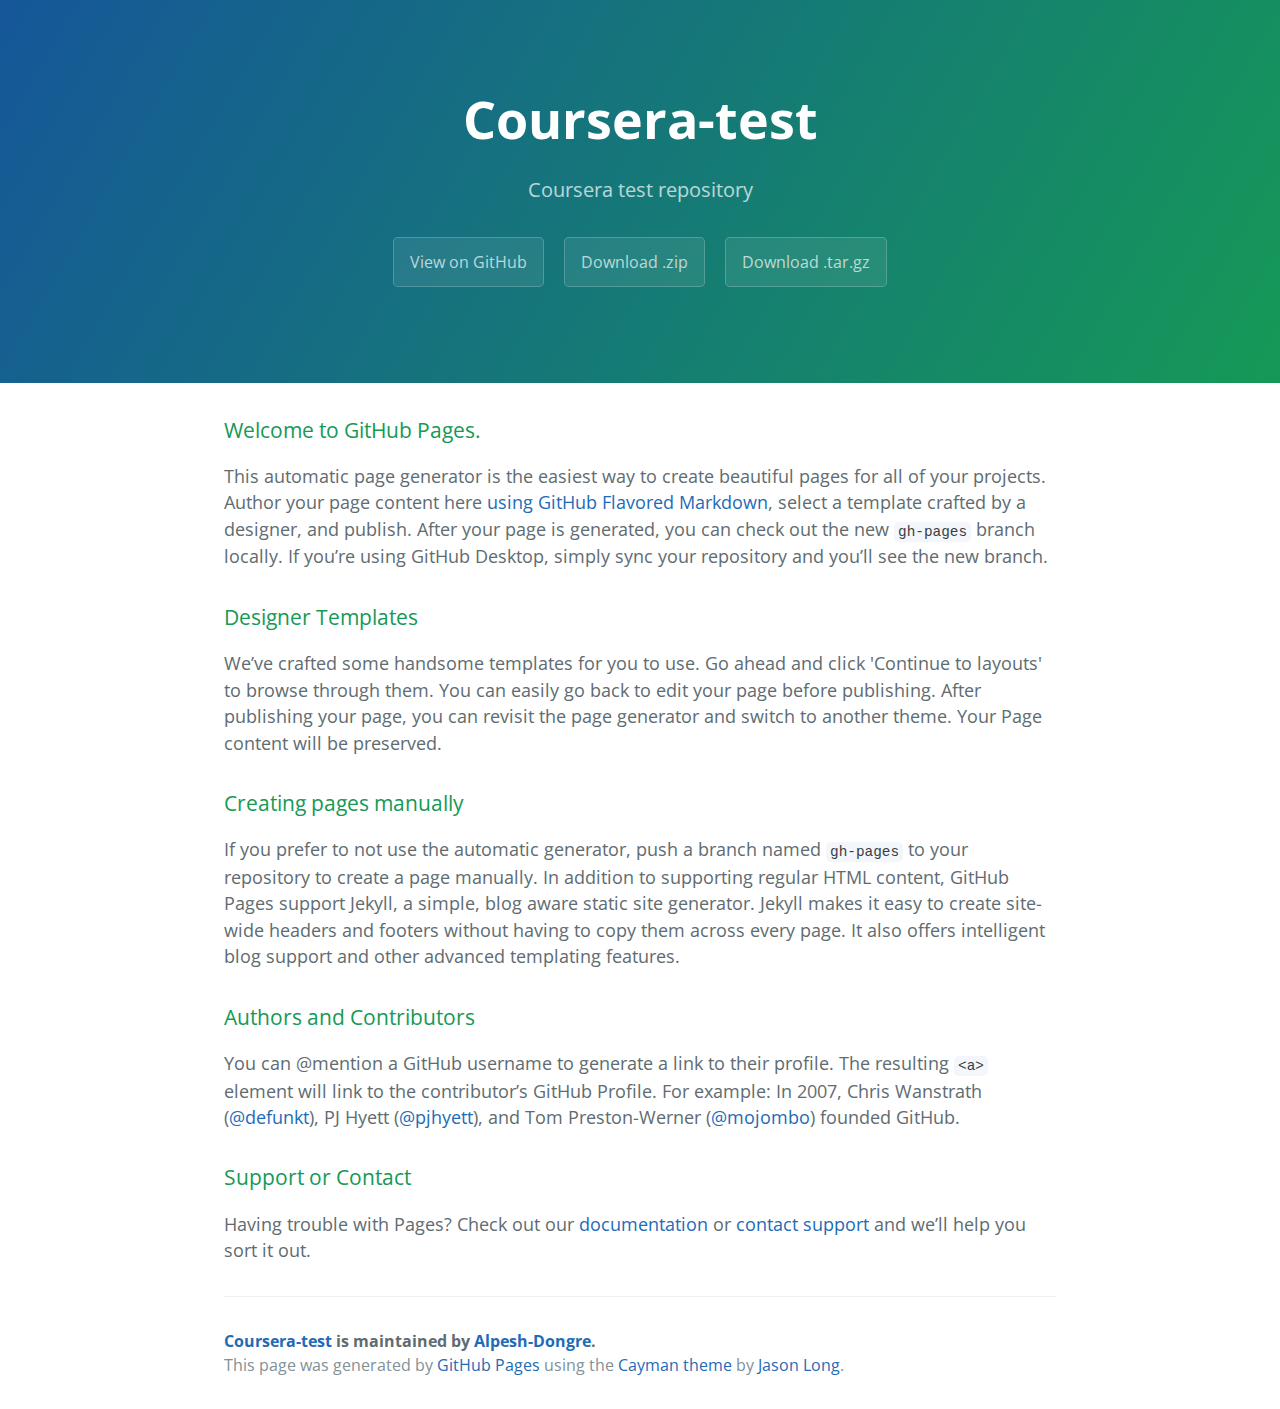
<file: index.html>
<!DOCTYPE html>
<html lang="en-us">
  <head>
    <meta charset="UTF-8">
    <title>Coursera-test by Alpesh-Dongre</title>
    <meta name="viewport" content="width=device-width, initial-scale=1">
    <link rel="stylesheet" type="text/css" href="stylesheets/normalize.css" media="screen">
    <link href='https://fonts.googleapis.com/css?family=Open+Sans:400,700' rel='stylesheet' type='text/css'>
    <link rel="stylesheet" type="text/css" href="stylesheets/stylesheet.css" media="screen">
    <link rel="stylesheet" type="text/css" href="stylesheets/github-light.css" media="screen">
  </head>
  <body>
    <section class="page-header">
      <h1 class="project-name">Coursera-test</h1>
      <h2 class="project-tagline">Coursera test repository</h2>
      <a href="https://github.com/Alpesh-Dongre/coursera-test" class="btn">View on GitHub</a>
      <a href="https://github.com/Alpesh-Dongre/coursera-test/zipball/master" class="btn">Download .zip</a>
      <a href="https://github.com/Alpesh-Dongre/coursera-test/tarball/master" class="btn">Download .tar.gz</a>
    </section>

    <section class="main-content">
      <h3>
<a id="welcome-to-github-pages" class="anchor" href="#welcome-to-github-pages" aria-hidden="true"><span aria-hidden="true" class="octicon octicon-link"></span></a>Welcome to GitHub Pages.</h3>
<p>This automatic page generator is the easiest way to create beautiful pages for all of your projects. Author your page content here <a href="https://guides.github.com/features/mastering-markdown/">using GitHub Flavored Markdown</a>, select a template crafted by a designer, and publish. After your page is generated, you can check out the new <code>gh-pages</code> branch locally. If you’re using GitHub Desktop, simply sync your repository and you’ll see the new branch.</p>
<h3>
<a id="designer-templates" class="anchor" href="#designer-templates" aria-hidden="true"><span aria-hidden="true" class="octicon octicon-link"></span></a>Designer Templates</h3>
<p>We’ve crafted some handsome templates for you to use. Go ahead and click 'Continue to layouts' to browse through them. You can easily go back to edit your page before publishing. After publishing your page, you can revisit the page generator and switch to another theme. Your Page content will be preserved.</p>
<h3>
<a id="creating-pages-manually" class="anchor" href="#creating-pages-manually" aria-hidden="true"><span aria-hidden="true" class="octicon octicon-link"></span></a>Creating pages manually</h3>
<p>If you prefer to not use the automatic generator, push a branch named <code>gh-pages</code> to your repository to create a page manually. In addition to supporting regular HTML content, GitHub Pages support Jekyll, a simple, blog aware static site generator. Jekyll makes it easy to create site-wide headers and footers without having to copy them across every page. It also offers intelligent blog support and other advanced templating features.</p>
<h3>
<a id="authors-and-contributors" class="anchor" href="#authors-and-contributors" aria-hidden="true"><span aria-hidden="true" class="octicon octicon-link"></span></a>Authors and Contributors</h3>
<p>You can @mention a GitHub username to generate a link to their profile. The resulting <code>&lt;a&gt;</code> element will link to the contributor’s GitHub Profile. For example: In 2007, Chris Wanstrath (<a class="user-mention" data-hovercard-type="user" data-hovercard-url="/users/defunkt/hovercard" data-octo-click="hovercard-link-click" data-octo-dimensions="link_type:self" href="https://github.com/defunkt">@defunkt</a>), PJ Hyett (<a class="user-mention" data-hovercard-type="user" data-hovercard-url="/users/pjhyett/hovercard" data-octo-click="hovercard-link-click" data-octo-dimensions="link_type:self" href="https://github.com/pjhyett">@pjhyett</a>), and Tom Preston-Werner (<a class="user-mention" data-hovercard-type="user" data-hovercard-url="/users/mojombo/hovercard" data-octo-click="hovercard-link-click" data-octo-dimensions="link_type:self" href="https://github.com/mojombo">@mojombo</a>) founded GitHub.</p>
<h3>
<a id="support-or-contact" class="anchor" href="#support-or-contact" aria-hidden="true"><span aria-hidden="true" class="octicon octicon-link"></span></a>Support or Contact</h3>
<p>Having trouble with Pages? Check out our <a href="https://help.github.com/pages">documentation</a> or <a href="https://support.github.com/contact">contact support</a> and we’ll help you sort it out.</p>

      <footer class="site-footer">
        <span class="site-footer-owner"><a href="https://github.com/Alpesh-Dongre/coursera-test">Coursera-test</a> is maintained by <a href="https://github.com/Alpesh-Dongre">Alpesh-Dongre</a>.</span>

        <span class="site-footer-credits">This page was generated by <a href="https://pages.github.com">GitHub Pages</a> using the <a href="https://github.com/jasonlong/cayman-theme">Cayman theme</a> by <a href="https://twitter.com/jasonlong">Jason Long</a>.</span>
      </footer>

    </section>

  
  </body>
</html>
</file>
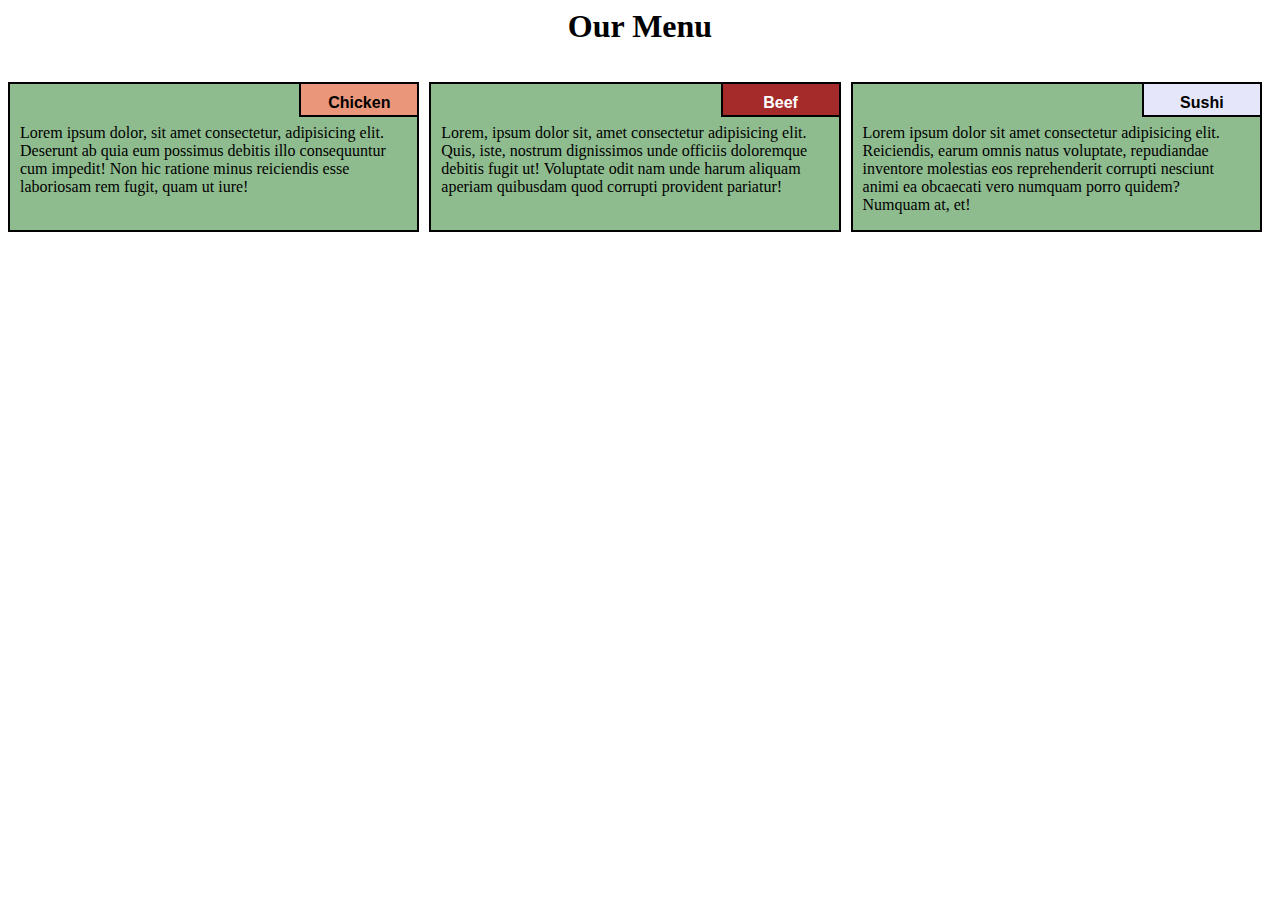
<file: Module2-solution/index.html>
<html lang="en">
<head>
	<meta charset="UTF-8">
	<meta name="viewport" content="width=device-width, initial-scale=1.0">
	 <link rel="stylesheet" href="css/style.css">
	<title>Responsive Layout</title>



</head>
<body>
	<div class="row">
	<h1>Our Menu</h1>
  <div class="col-lg-4 col-md-6 col-sm-12" id="container">
    <p>Lorem ipsum dolor, sit amet consectetur, adipisicing elit. Deserunt ab quia eum possimus debitis illo consequuntur cum impedit! Non hic ratione minus reiciendis esse laboriosam rem fugit, quam ut iure!</p>
  	<p id="p1">Chicken</p>

  	</div>

  

  <div class="col-lg-4 col-md-6 col-sm-12" id="container"><p>Lorem, ipsum dolor sit, amet consectetur adipisicing elit. Quis, iste, nostrum dignissimos unde officiis doloremque debitis fugit ut! Voluptate odit nam unde harum aliquam aperiam quibusdam quod corrupti provident pariatur!</p>

  	<p id="p2">Beef</p>

  </div>

  <div class="col-lg-4 col-md-12 col-sm-12" id="container"><p>Lorem ipsum dolor sit amet consectetur adipisicing elit. Reiciendis, earum omnis natus voluptate, repudiandae inventore molestias eos reprehenderit corrupti nesciunt animi ea obcaecati vero numquam porro quidem? Numquam at, et!</p>

  	<p  id="p3">Sushi</p>

  </div>

	</div>	

</body>
</html>
</file>
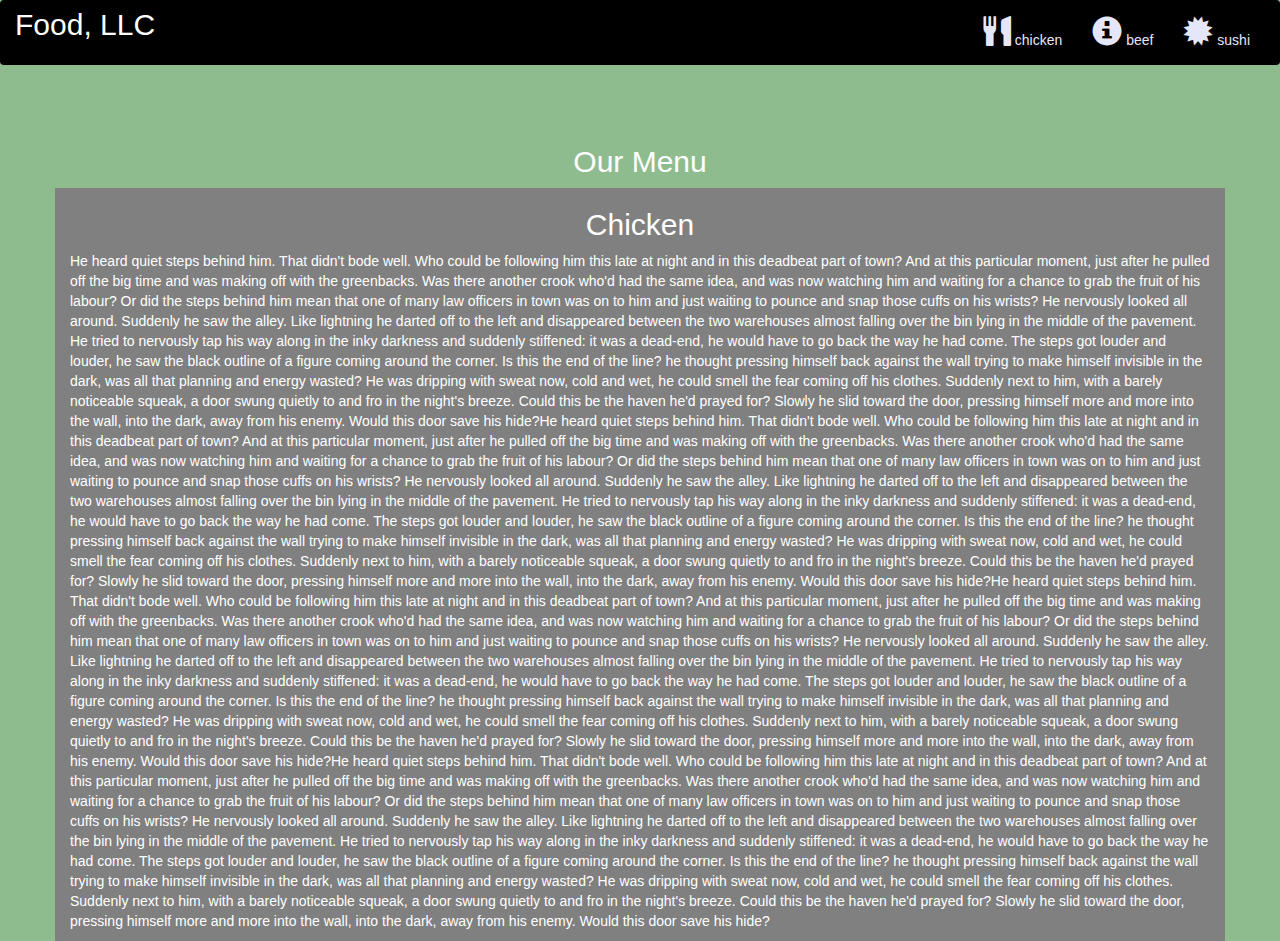
<file: module3-sol/index.html>
<!DOCTYPE html>
<html lang="en">
<head>
  <title>Bootstrap Example</title>
  <meta charset="utf-8">
  <meta name="viewport" content="width=device-width, initial-scale=1">
  <link rel="stylesheet" href="https://maxcdn.bootstrapcdn.com/bootstrap/3.4.1/css/bootstrap.min.css">
  <link rel="stylesheet" type="text/css" href="style.css">
  <script src="https://ajax.googleapis.com/ajax/libs/jquery/3.5.1/jquery.min.js"></script>
  <script src="https://maxcdn.bootstrapcdn.com/bootstrap/3.4.1/js/bootstrap.min.js"></script>
</head>
<body>

<nav class="navbar navbar-inverse">
  <div class="container-fluid">
    <div class="navbar-header">
      <button type="button" class="navbar-toggle" data-toggle="collapse" data-target="#myNavbar">
        <span class="icon-bar"></span>
        <span class="icon-bar"></span>
        <span class="icon-bar"></span>                        
      </button>
      <a class="navbar-brand" href="#" >Food, LLC</a>
    </div>
    <div class="collapse navbar-collapse" id="myNavbar">
    
      <ul class="nav navbar-nav navbar-right" >
        <li style>
        <a href="#" > 
        <span class="glyphicon glyphicon-cutlery"></span> chicken</a>
        </li>
        <li>
        <a href="#" >
        <span class="glyphicon glyphicon-info-sign"></span> beef</a>
        </li>
        <li>
        <a href="#">
        <span class="glyphicon glyphicon-certificate"></span> sushi</a>
        </li>
      </ul>
    </div>
  </div>
</nav>
<br>
<br>  
<h1><p class="text-center">Our Menu</p></h1>


<div id="main-content" class="container">
  <div id="home-tiles" class="row">
      <div class="col-md-12 col-sm-12 col-xs-12">
            
            <p id="chickstory">
          <h2>Chicken</h2>
              He heard quiet steps behind him. That didn't bode well. Who could be following him this late at night and in this deadbeat part of town? And at this particular moment, just after he pulled off the big time and was making off with the greenbacks. Was there another crook who'd had the same idea, and was now watching him and waiting for a chance to grab the fruit of his labour? Or did the steps behind him mean that one of many law officers in town was on to him and just waiting to pounce and snap those cuffs on his wrists? He nervously looked all around. Suddenly he saw the alley. Like lightning he darted off to the left and disappeared between the two warehouses almost falling over the bin lying in the middle of the pavement. He tried to nervously tap his way along in the inky darkness and suddenly stiffened: it was a dead-end, he would have to go back the way he had come. The steps got louder and louder, he saw the black outline of a figure coming around the corner. Is this the end of the line? he thought pressing himself back against the wall trying to make himself invisible in the dark, was all that planning and energy wasted? He was dripping with sweat now, cold and wet, he could smell the fear coming off his clothes. Suddenly next to him, with a barely noticeable squeak, a door swung quietly to and fro in the night's breeze. Could this be the haven he'd prayed for? Slowly he slid toward the door, pressing himself more and more into the wall, into the dark, away from his enemy. Would this door save his hide?He heard quiet steps behind him. That didn't bode well. Who could be following him this late at night and in this deadbeat part of town? And at this particular moment, just after he pulled off the big time and was making off with the greenbacks. Was there another crook who'd had the same idea, and was now watching him and waiting for a chance to grab the fruit of his labour? Or did the steps behind him mean that one of many law officers in town was on to him and just waiting to pounce and snap those cuffs on his wrists? He nervously looked all around. Suddenly he saw the alley. Like lightning he darted off to the left and disappeared between the two warehouses almost falling over the bin lying in the middle of the pavement. He tried to nervously tap his way along in the inky darkness and suddenly stiffened: it was a dead-end, he would have to go back the way he had come. The steps got louder and louder, he saw the black outline of a figure coming around the corner. Is this the end of the line? he thought pressing himself back against the wall trying to make himself invisible in the dark, was all that planning and energy wasted? He was dripping with sweat now, cold and wet, he could smell the fear coming off his clothes. Suddenly next to him, with a barely noticeable squeak, a door swung quietly to and fro in the night's breeze. Could this be the haven he'd prayed for? Slowly he slid toward the door, pressing himself more and more into the wall, into the dark, away from his enemy. Would this door save his hide?He heard quiet steps behind him. That didn't bode well. Who could be following him this late at night and in this deadbeat part of town? And at this particular moment, just after he pulled off the big time and was making off with the greenbacks. Was there another crook who'd had the same idea, and was now watching him and waiting for a chance to grab the fruit of his labour? Or did the steps behind him mean that one of many law officers in town was on to him and just waiting to pounce and snap those cuffs on his wrists? He nervously looked all around. Suddenly he saw the alley. Like lightning he darted off to the left and disappeared between the two warehouses almost falling over the bin lying in the middle of the pavement. He tried to nervously tap his way along in the inky darkness and suddenly stiffened: it was a dead-end, he would have to go back the way he had come. The steps got louder and louder, he saw the black outline of a figure coming around the corner. Is this the end of the line? he thought pressing himself back against the wall trying to make himself invisible in the dark, was all that planning and energy wasted? He was dripping with sweat now, cold and wet, he could smell the fear coming off his clothes. Suddenly next to him, with a barely noticeable squeak, a door swung quietly to and fro in the night's breeze. Could this be the haven he'd prayed for? Slowly he slid toward the door, pressing himself more and more into the wall, into the dark, away from his enemy. Would this door save his hide?He heard quiet steps behind him. That didn't bode well. Who could be following him this late at night and in this deadbeat part of town? And at this particular moment, just after he pulled off the big time and was making off with the greenbacks. Was there another crook who'd had the same idea, and was now watching him and waiting for a chance to grab the fruit of his labour? Or did the steps behind him mean that one of many law officers in town was on to him and just waiting to pounce and snap those cuffs on his wrists? He nervously looked all around. Suddenly he saw the alley. Like lightning he darted off to the left and disappeared between the two warehouses almost falling over the bin lying in the middle of the pavement. He tried to nervously tap his way along in the inky darkness and suddenly stiffened: it was a dead-end, he would have to go back the way he had come. The steps got louder and louder, he saw the black outline of a figure coming around the corner. Is this the end of the line? he thought pressing himself back against the wall trying to make himself invisible in the dark, was all that planning and energy wasted? He was dripping with sweat now, cold and wet, he could smell the fear coming off his clothes. Suddenly next to him, with a barely noticeable squeak, a door swung quietly to and fro in the night's breeze. Could this be the haven he'd prayed for? Slowly he slid toward the door, pressing himself more and more into the wall, into the dark, away from his enemy. Would this door save his hide?
            </p>
      </div>
    </div>
</div>

</body>
</html>
</file>
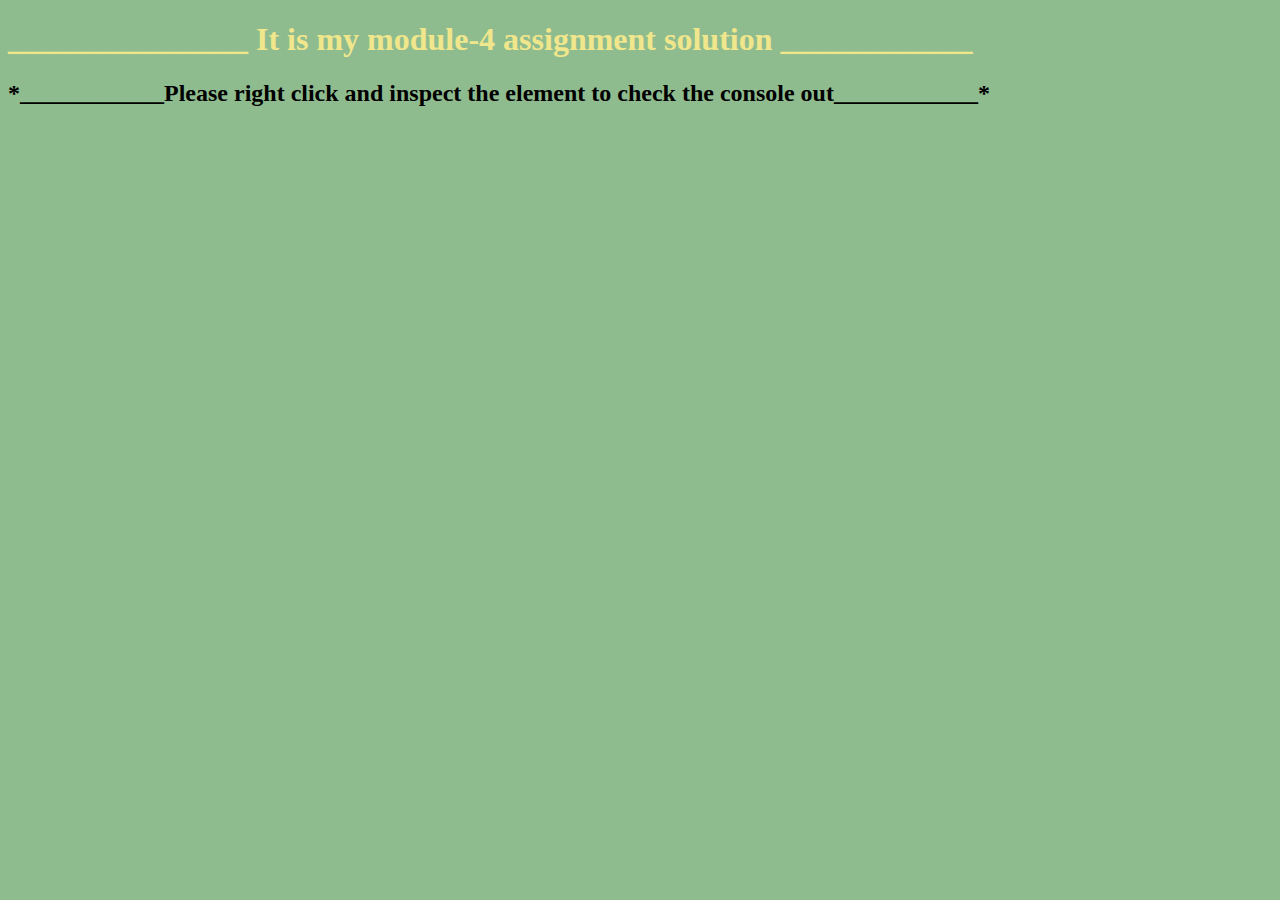
<file: Module4-sol/index.html>
<!DOCTYPE html>
<html>
<head>
	<title></title>
</head>
<body bgcolor="DarkSeaGreen">
	<h1 style = "color: Khaki" > _______________    It is my module-4 assignment solution      ____________</h1>

  <h2 style="color: Cornsilk font-size: 30px" > *____________Please right click and inspect the element to check the console out____________*          </h2>
	
	<script src="script.js" ="text/javascript">
	
		</script>

</body>
</html>
</file>
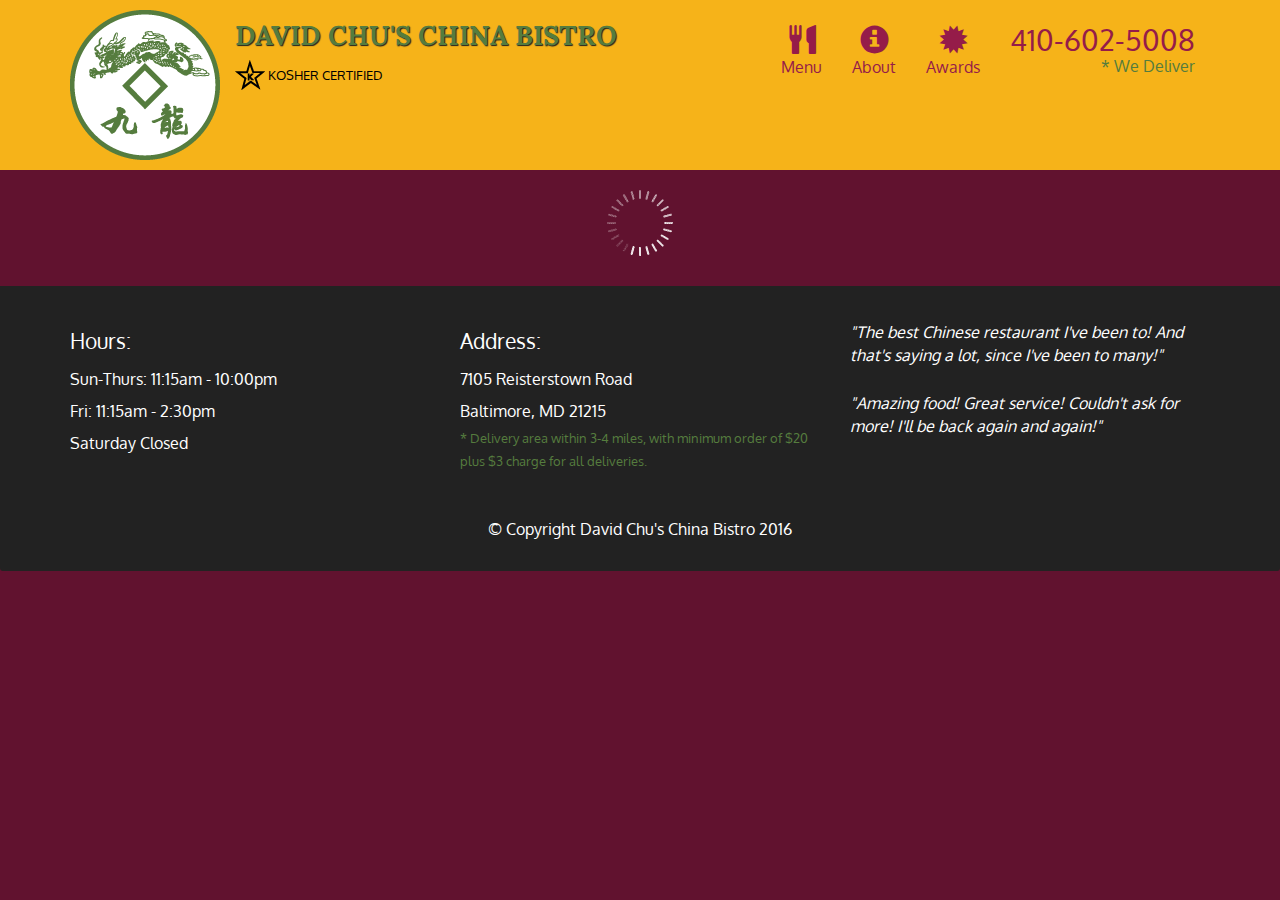
<file: module5-sol/index.html>
<!doctype html>
<html lang="en">
  <head>
    <meta charset="utf-8">
    <meta http-equiv="X-UA-Compatible" content="IE=edge">
    <meta name="viewport" content="width=device-width, initial-scale=1">
    <title>David Chu's China Bistro</title>
    <link rel="stylesheet" href="css/bootstrap.min.css">
    <link rel="stylesheet" href="css/styles.css">
    <link href='https://fonts.googleapis.com/css?family=Oxygen:400,300,700' rel='stylesheet' type='text/css'>
    <link href='https://fonts.googleapis.com/css?family=Lora' rel='stylesheet' type='text/css'>
  </head>
<body>
  <header>
    <nav id="header-nav" class="navbar navbar-default">
      <div class="container">
        <div class="navbar-header">
          <a href="index.html" class="pull-left visible-md visible-lg">
            <div id="logo-img" alt="Logo image"></div>
          </a>

          <div class="navbar-brand">
            <a href="index.html"><h1>David Chu's China Bistro</h1></a>
            <p>
              <img src="images/star-k-logo.png" alt="Kosher certification">
              <span>Kosher Certified</span>
            </p>
          </div>

          <button id="navbarToggle" type="button" class="navbar-toggle collapsed" data-toggle="collapse" data-target="#collapsable-nav" aria-expanded="false">
            <span class="sr-only">Toggle navigation</span>
            <span class="icon-bar"></span>
            <span class="icon-bar"></span>
            <span class="icon-bar"></span>
          </button>
        </div>
        
        <div id="collapsable-nav" class="collapse navbar-collapse">
           <ul id="nav-list" class="nav navbar-nav navbar-right">
            <li id="navHomeButton" class="visible-xs active">
              <a href="index.html">
                <span class="glyphicon glyphicon-home"></span> Home</a>
            </li>
            <li id="navMenuButton">
              <a href="#" onclick="$dc.loadMenuCategories();">
                <span class="glyphicon glyphicon-cutlery"></span><br class="hidden-xs"> Menu</a>
            </li>
            <li>
              <a href="#">
                <span class="glyphicon glyphicon-info-sign"></span><br class="hidden-xs"> About</a>
            </li>
            <li>
              <a href="#">
                <span class="glyphicon glyphicon-certificate"></span><br class="hidden-xs"> Awards</a>
            </li>
            <li id="phone" class="hidden-xs">
              <a href="tel:410-602-5008">
                <span>410-602-5008</span></a><div>* We Deliver</div>
            </li>
          </ul><!-- #nav-list -->
        </div><!-- .collapse .navbar-collapse -->
      </div><!-- .container -->
    </nav><!-- #header-nav -->
  </header>

  <div id="call-btn" class="visible-xs">
    <a class="btn" href="tel:410-602-5008">
    <span class="glyphicon glyphicon-earphone"></span>
    410-602-5008
    </a>
  </div>
  <div id="xs-deliver" class="text-center visible-xs">* We Deliver</div>

  <div id="main-content" class="container"></div>

  <footer class="panel-footer">
    <div class="container">
      <div class="row">
        <section id="hours" class="col-sm-4">
          <span>Hours:</span><br>
          Sun-Thurs: 11:15am - 10:00pm<br>
          Fri: 11:15am - 2:30pm<br>
          Saturday Closed
          <hr class="visible-xs">
        </section>
        <section id="address" class="col-sm-4">
          <span>Address:</span><br>
          7105 Reisterstown Road<br>
          Baltimore, MD 21215
          <p>* Delivery area within 3-4 miles, with minimum order of $20 plus $3 charge for all deliveries.</p>
          <hr class="visible-xs">
        </section>
        <section id="testimonials" class="col-sm-4">
          <p>"The best Chinese restaurant I've been to! And that's saying a lot, since I've been to many!"</p>
          <p>"Amazing food! Great service! Couldn't ask for more! I'll be back again and again!"</p>
        </section>
      </div>
      <div class="text-center">&copy; Copyright David Chu's China Bistro 2016</div>
    </div>
  </footer>

  <!-- jQuery (Bootstrap JS plugins depend on it) -->
   <script src="js/jquery-3.5.1.min.js"></script>
  <script src="js/bootstrap.min.js"></script>
  <script src="js/ajax-utils.js"></script>
  <script src="js/script.js"></script>
</body>
</html>
</file>
<file: stylesheets/stylesheet.css>
* {
  box-sizing: border-box; }

body {
  padding: 0;
  margin: 0;
  font-family: "Open Sans", "Helvetica Neue", Helvetica, Arial, sans-serif;
  font-size: 16px;
  line-height: 1.5;
  color: #606c71; }

a {
  color: #1e6bb8;
  text-decoration: none; }
  a:hover {
    text-decoration: underline; }

.btn {
  display: inline-block;
  margin-bottom: 1rem;
  color: rgba(255, 255, 255, 0.7);
  background-color: rgba(255, 255, 255, 0.08);
  border-color: rgba(255, 255, 255, 0.2);
  border-style: solid;
  border-width: 1px;
  border-radius: 0.3rem;
  transition: color 0.2s, background-color 0.2s, border-color 0.2s; }
  .btn + .btn {
    margin-left: 1rem; }

.btn:hover {
  color: rgba(255, 255, 255, 0.8);
  text-decoration: none;
  background-color: rgba(255, 255, 255, 0.2);
  border-color: rgba(255, 255, 255, 0.3); }

@media screen and (min-width: 64em) {
  .btn {
    padding: 0.75rem 1rem; } }

@media screen and (min-width: 42em) and (max-width: 64em) {
  .btn {
    padding: 0.6rem 0.9rem;
    font-size: 0.9rem; } }

@media screen and (max-width: 42em) {
  .btn {
    display: block;
    width: 100%;
    padding: 0.75rem;
    font-size: 0.9rem; }
    .btn + .btn {
      margin-top: 1rem;
      margin-left: 0; } }

.page-header {
  color: #fff;
  text-align: center;
  background-color: #159957;
  background-image: linear-gradient(120deg, #155799, #159957); }

@media screen and (min-width: 64em) {
  .page-header {
    padding: 5rem 6rem; } }

@media screen and (min-width: 42em) and (max-width: 64em) {
  .page-header {
    padding: 3rem 4rem; } }

@media screen and (max-width: 42em) {
  .page-header {
    padding: 2rem 1rem; } }

.project-name {
  margin-top: 0;
  margin-bottom: 0.1rem; }

@media screen and (min-width: 64em) {
  .project-name {
    font-size: 3.25rem; } }

@media screen and (min-width: 42em) and (max-width: 64em) {
  .project-name {
    font-size: 2.25rem; } }

@media screen and (max-width: 42em) {
  .project-name {
    font-size: 1.75rem; } }

.project-tagline {
  margin-bottom: 2rem;
  font-weight: normal;
  opacity: 0.7; }

@media screen and (min-width: 64em) {
  .project-tagline {
    font-size: 1.25rem; } }

@media screen and (min-width: 42em) and (max-width: 64em) {
  .project-tagline {
    font-size: 1.15rem; } }

@media screen and (max-width: 42em) {
  .project-tagline {
    font-size: 1rem; } }

.main-content :first-child {
  margin-top: 0; }
.main-content img {
  max-width: 100%; }
.main-content h1, .main-content h2, .main-content h3, .main-content h4, .main-content h5, .main-content h6 {
  margin-top: 2rem;
  margin-bottom: 1rem;
  font-weight: normal;
  color: #159957; }
.main-content p {
  margin-bottom: 1em; }
.main-content code {
  padding: 2px 4px;
  font-family: Consolas, "Liberation Mono", Menlo, Courier, monospace;
  font-size: 0.9rem;
  color: #383e41;
  background-color: #f3f6fa;
  border-radius: 0.3rem; }
.main-content pre {
  padding: 0.8rem;
  margin-top: 0;
  margin-bottom: 1rem;
  font: 1rem Consolas, "Liberation Mono", Menlo, Courier, monospace;
  color: #567482;
  word-wrap: normal;
  background-color: #f3f6fa;
  border: solid 1px #dce6f0;
  border-radius: 0.3rem; }
  .main-content pre > code {
    padding: 0;
    margin: 0;
    font-size: 0.9rem;
    color: #567482;
    word-break: normal;
    white-space: pre;
    background: transparent;
    border: 0; }
.main-content .highlight {
  margin-bottom: 1rem; }
  .main-content .highlight pre {
    margin-bottom: 0;
    word-break: normal; }
.main-content .highlight pre, .main-content pre {
  padding: 0.8rem;
  overflow: auto;
  font-size: 0.9rem;
  line-height: 1.45;
  border-radius: 0.3rem; }
.main-content pre code, .main-content pre tt {
  display: inline;
  max-width: initial;
  padding: 0;
  margin: 0;
  overflow: initial;
  line-height: inherit;
  word-wrap: normal;
  background-color: transparent;
  border: 0; }
  .main-content pre code:before, .main-content pre code:after, .main-content pre tt:before, .main-content pre tt:after {
    content: normal; }
.main-content ul, .main-content ol {
  margin-top: 0; }
.main-content blockquote {
  padding: 0 1rem;
  margin-left: 0;
  color: #819198;
  border-left: 0.3rem solid #dce6f0; }
  .main-content blockquote > :first-child {
    margin-top: 0; }
  .main-content blockquote > :last-child {
    margin-bottom: 0; }
.main-content table {
  display: block;
  width: 100%;
  overflow: auto;
  word-break: normal;
  word-break: keep-all; }
  .main-content table th {
    font-weight: bold; }
  .main-content table th, .main-content table td {
    padding: 0.5rem 1rem;
    border: 1px solid #e9ebec; }
.main-content dl {
  padding: 0; }
  .main-content dl dt {
    padding: 0;
    margin-top: 1rem;
    font-size: 1rem;
    font-weight: bold; }
  .main-content dl dd {
    padding: 0;
    margin-bottom: 1rem; }
.main-content hr {
  height: 2px;
  padding: 0;
  margin: 1rem 0;
  background-color: #eff0f1;
  border: 0; }

@media screen and (min-width: 64em) {
  .main-content {
    max-width: 64rem;
    padding: 2rem 6rem;
    margin: 0 auto;
    font-size: 1.1rem; } }

@media screen and (min-width: 42em) and (max-width: 64em) {
  .main-content {
    padding: 2rem 4rem;
    font-size: 1.1rem; } }

@media screen and (max-width: 42em) {
  .main-content {
    padding: 2rem 1rem;
    font-size: 1rem; } }

.site-footer {
  padding-top: 2rem;
  margin-top: 2rem;
  border-top: solid 1px #eff0f1; }

.site-footer-owner {
  display: block;
  font-weight: bold; }

.site-footer-credits {
  color: #819198; }

@media screen and (min-width: 64em) {
  .site-footer {
    font-size: 1rem; } }

@media screen and (min-width: 42em) and (max-width: 64em) {
  .site-footer {
    font-size: 1rem; } }

@media screen and (max-width: 42em) {
  .site-footer {
    font-size: 0.9rem; } }
</file>
<file: stylesheets/github-light.css>
/*!
 * GitHub Light v0.4.1
 * Copyright (c) 2012 - 2017 GitHub, Inc.
 * Licensed under MIT (https://github.com/primer/github-syntax-theme-generator/blob/master/LICENSE)
 */

.pl-c /* comment, punctuation.definition.comment, string.comment */ {
  color: #6a737d;
}

.pl-c1 /* constant, entity.name.constant, variable.other.constant, variable.language, support, meta.property-name, support.constant, support.variable, meta.module-reference, markup.raw, meta.diff.header, meta.output */,
.pl-s .pl-v /* string variable */ {
  color: #005cc5;
}

.pl-e /* entity */,
.pl-en /* entity.name */ {
  color: #6f42c1;
}

.pl-smi /* variable.parameter.function, storage.modifier.package, storage.modifier.import, storage.type.java, variable.other */,
.pl-s .pl-s1 /* string source */ {
  color: #24292e;
}

.pl-ent /* entity.name.tag, markup.quote */ {
  color: #22863a;
}

.pl-k /* keyword, storage, storage.type */ {
  color: #d73a49;
}

.pl-s /* string */,
.pl-pds /* punctuation.definition.string, source.regexp, string.regexp.character-class */,
.pl-s .pl-pse .pl-s1 /* string punctuation.section.embedded source */,
.pl-sr /* string.regexp */,
.pl-sr .pl-cce /* string.regexp constant.character.escape */,
.pl-sr .pl-sre /* string.regexp source.ruby.embedded */,
.pl-sr .pl-sra /* string.regexp string.regexp.arbitrary-repitition */ {
  color: #032f62;
}

.pl-v /* variable */,
.pl-smw /* sublimelinter.mark.warning */ {
  color: #e36209;
}

.pl-bu /* invalid.broken, invalid.deprecated, invalid.unimplemented, message.error, brackethighlighter.unmatched, sublimelinter.mark.error */ {
  color: #b31d28;
}

.pl-ii /* invalid.illegal */ {
  color: #fafbfc;
  background-color: #b31d28;
}

.pl-c2 /* carriage-return */ {
  color: #fafbfc;
  background-color: #d73a49;
}

.pl-c2::before /* carriage-return */ {
  content: "^M";
}

.pl-sr .pl-cce /* string.regexp constant.character.escape */ {
  font-weight: bold;
  color: #22863a;
}

.pl-ml /* markup.list */ {
  color: #735c0f;
}

.pl-mh /* markup.heading */,
.pl-mh .pl-en /* markup.heading entity.name */,
.pl-ms /* meta.separator */ {
  font-weight: bold;
  color: #005cc5;
}

.pl-mi /* markup.italic */ {
  font-style: italic;
  color: #24292e;
}

.pl-mb /* markup.bold */ {
  font-weight: bold;
  color: #24292e;
}

.pl-md /* markup.deleted, meta.diff.header.from-file, punctuation.definition.deleted */ {
  color: #b31d28;
  background-color: #ffeef0;
}

.pl-mi1 /* markup.inserted, meta.diff.header.to-file, punctuation.definition.inserted */ {
  color: #22863a;
  background-color: #f0fff4;
}

.pl-mc /* markup.changed, punctuation.definition.changed */ {
  color: #e36209;
  background-color: #ffebda;
}

.pl-mi2 /* markup.ignored, markup.untracked */ {
  color: #f6f8fa;
  background-color: #005cc5;
}

.pl-mdr /* meta.diff.range */ {
  font-weight: bold;
  color: #6f42c1;
}

.pl-ba /* brackethighlighter.tag, brackethighlighter.curly, brackethighlighter.round, brackethighlighter.square, brackethighlighter.angle, brackethighlighter.quote */ {
  color: #586069;
}

.pl-sg /* sublimelinter.gutter-mark */ {
  color: #959da5;
}

.pl-corl /* constant.other.reference.link, string.other.link */ {
  text-decoration: underline;
  color: #032f62;
}
</file>
<file: Module2-solution/css/style.css>
*{
  box-sizing: border-box;
}

h1{
  text-align: center;
}

p {
  background-color: #8FBC8F;
  border: 2px solid black;
  height: 150px;
  margin-right: 10px;
  padding: 40px 10px 5px 10px;
  overflow: hidden;
}


#container {
  position: relative;
  
}

#p1 {
  background-color: #E9967A;
  position: absolute;
  top: 0;
  right: 0;
  font-weight: bold;
  height: 35px;
  width: 120px;
  padding: 10px;
  text-align: center;
  font-family: Arial, Helvetica, sans-serif;

}
#p2 {
  background-color: #A52A2A ;
  color: white;
  position: absolute;
  top: 0;
  right: 0;
  font-weight: bold;
  height: 35px;
  width: 120px;
  padding: 10px;
  text-align: center;
  font-family: Arial, Helvetica, sans-serif;

}
#p3 {
 background-color: #E6E6FA;
  position: absolute;
  top: 0;
  right: 0;
  font-weight: bold;
  height: 35px;
  width: 120px;
  padding: 10px;
  text-align: center;
  font-family: Arial, Helvetica, sans-serif;

}


.row {
  width: 100%;

}


/********** Large devices only **********/
@media (min-width: 992px) {
  .col-lg-1, .col-lg-2, .col-lg-3, .col-lg-4, .col-lg-5, .col-lg-6, .col-lg-7, .col-lg-8, .col-lg-9, .col-lg-10, .col-lg-11, .col-lg-12 {
    float: left;
  }
  .col-lg-1 {
    width: 8.33%;
  }
  .col-lg-2 {
    width: 16.66%;
  }
  .col-lg-3 {
    width: 25%;
  }
  .col-lg-4 {
    width: 33.33%;
  
  }
  .col-lg-5 {
    width: 41.66%;
  }
  .col-lg-6 {
    width: 50%;
  }
  .col-lg-7 {
    width: 58.33%;
  }
  .col-lg-8 {
    width: 66.66%;
  }
  .col-lg-9 {
    width: 74.99%;
  }
  .col-lg-10 {
    width: 83.33%;
  }
  .col-lg-11 {
    width: 91.66%;
  }
  .col-lg-12 {
    width: 100%;
  }

  
}

/********** Medium devices only **********/
@media (min-width: 768px) and (max-width: 991px) {
  .col-md-1, .col-md-2, .col-md-3, .col-md-4, .col-md-5, .col-md-6, .col-md-7, .col-md-8, .col-md-9, .col-md-10, .col-md-11, .col-md-12 {
    float: left;
   
  }
  .col-md-1 {
    width: 8.33%;
  }
  .col-md-2 {
    width: 16.66%;
  }
  .col-md-3 {
    width: 25%;
  }
  .col-md-4 {
    width: 33.33%;
  }
  .col-md-5 {
    width: 41.66%;
  }
  .col-md-6 {
    width: 50%;
  }
  .col-md-7 {
    width: 58.33%;
  }
  .col-md-8 {
    width: 66.66%;
  }
  .col-md-9 {
    width: 74.99%;
  }
  .col-md-10 {
    width: 83.33%;
  }
  .col-md-11 {
    width: 91.66%;
  }
  .col-md-12 {
    width: 100%;
  }
}

/********** Mobile only **********/
@media (max-width: 767px) {
  .col-sm-1, .col-sm-2, .col-sm-3, .col-sm-4, .col-sm-5, .col-sm-6, .col-sm-7, .col-sm-8, .col-sm-9, .col-sm-10, .col-sm-11, .col-sm-12 {
    float: left;
  }
  .col-sm-1 {
    width: 8.33%;
  }
  .col-sm-2 {
    width: 16.66%;
  }
  .col-sm-3 {
    width: 25%;
  }
  .col-sm-4 {
    width: 33.33%;
  
  }
  .col-sm-5 {
    width: 41.66%;
  }
  .col-sm-6 {
    width: 50%;
  }
  .col-sm-7 {
    width: 58.33%;
  }
  .col-sm-8 {
    width: 66.66%;
  }
  .col-sm-9 {
    width: 74.99%;
  }
  .col-sm-10 {
    width: 83.33%;
  }
  .col-sm-11 {
    width: 91.66%;
  }
  .col-sm-12 {
    width: 100%;
  }

  
}
</file>
<file: module3-sol/style.css>
*{
	margin: 0;
	padding: 0;
	
}
.navbar{

border: none;
background-color: black;
color: #8FBC8F;
}
body{
	background-color: #8FBC8F;
	color: white;
}
.glyphicon{
	font-size: 30px;
	color: #E6E6FA; 
}

.center{
	width: 90%;
	background-color: grey;

}
.container
{
	background-color: grey;
}
.text-center{
	font-size: 30px;
}

h2{
	text-align: center;
}
#myNavbar ul li a {
	color: #E6E6FA;
}
.navbar-brand{
font-size: 30px;	
}
</file>
<file: module5-sol/css/styles.css>
body {
  font-size: 16px;
  color: #fff;
  background-color: #61122f;
  font-family: 'Oxygen', sans-serif;
}

/** HEADER **/
#header-nav {
  background-color: #f6b319;
  border-radius: 0;
  border: 0;
}

#logo-img {
  background: url('../images/restaurant-logo_large.png') no-repeat;
  width: 150px;
  height: 150px;
  margin: 10px 15px 10px 0;
}

.navbar-brand {
  padding-top: 25px;
}
.navbar-brand h1 { /* Restaurant name */
  font-family: 'Lora', serif;
  color: #557c3e;
  font-size: 1.5em;
  text-transform: uppercase;
  font-weight: bold;
  text-shadow: 1px 1px 1px #222;
  margin-top: 0;
  margin-bottom: 0;
  line-height: .75;
}
.navbar-brand a:hover, .navbar-brand a:focus {
  text-decoration: none;
}
.navbar-brand p { /* Kosher cert */
  color: #000;
  text-transform: uppercase;
  font-size: .7em;
  margin-top: 15px;
}
.navbar-brand p span { /* Star-K */
  vertical-align: middle;
}

#nav-list {
  margin-top: 10px;
}
#nav-list a {
  color: #951C49;
  text-align: center;
}
#nav-list a:hover {
  background: #E7E7E7;
}
#nav-list a span {
  font-size: 1.8em;
}

#phone {
  margin-top: 5px;
}
#phone a { /* Phone number */
  text-align: right;
  padding-bottom: 0;
}
#phone div { /* We Deliver */
  color: #557c3e;
  text-align: right;
  padding-right: 15px;
}

.navbar-header button.navbar-toggle, .navbar-header .icon-bar {
  border: 1px solid #61122f;
}
.navbar-header button.navbar-toggle {
  clear: both;
  margin-top: -30px;
}
/* END HEADER */

/* FOOTER */
.panel-footer {
  margin-top: 30px;
  padding-top: 35px;
  padding-bottom: 30px;
  background-color: #222;
  border-top: 0;
}
.panel-footer div.row {
  margin-bottom: 35px;
}
#hours, #address {
  line-height: 2;
}
#hours > span, #address > span {
  font-size: 1.3em;
}
#address p {
  color: #557c3e;
  font-size: .8em;
  line-height: 1.8;
}
#testimonials {
  font-style: italic;
}
#testimonials p:nth-child(2) {
  margin-top: 25px;
}
/* END FOOTER */



/* HOME PAGE */
.container .jumbotron {
  box-shadow: 0 0 50px #3F0C1F;
  border: 2px solid #3F0C1F;
}

#menu-tile, #specials-tile, #map-tile {
  height: 250px;
  width: 100%;
  margin-bottom: 15px;
  position: relative;
  border: 2px solid #3F0C1F;
  overflow: hidden;
}
#menu-tile:hover, #specials-tile:hover, #map-tile:hover {
  box-shadow: 0 1px 5px 1px #cccccc;
}
#menu-tile {
  background: url('../images/menu-tile.jpg') no-repeat;
  background-position: center;
}
#specials-tile {
  background: url('../images/specials-tile.jpg') no-repeat;
  background-position: center;
}
#menu-tile span, #specials-tile span, #map-tile span {
  position: absolute;
  bottom: 0;
  right: 0;
  width: 100%;
  text-align: center;
  font-size: 1.6em;
  text-transform: uppercase;
  background-color: #000;
  color: #fff;
  opacity: .8;
}
/* END HOME PAGE */

/* MENU CATEGORIES PAGE */
.category-tile { 
  position: relative;
  border: 2px solid #3F0C1F;
  overflow: hidden;
  width: 200px;
  height: 200px;
  margin: 0 auto 15px;
}
.category-tile span {
  position: absolute;
  bottom: 0;
  right: 0;
  width: 100%;
  text-align: center;
  font-size: 1.2em;
  text-transform: uppercase;
  background-color: #000;
  color: #fff;
  opacity: .8;
}
.category-tile:hover {
  box-shadow: 0 1px 5px 1px #cccccc;
}

#menu-categories-title + div {
  margin-bottom: 50px;
}
/* END MENU CATEGORIES PAGE */

/* SINGLE CATEGORY PAGE */
.menu-item-tile {
  margin-bottom: 25px;
}
.menu-item-tile hr {
  width: 80%;
}
.menu-item-tile .menu-item-price {
  font-size: 1.1em;
  text-align: right;
  margin-top: -15px;
  margin-right: -15px;
}
.menu-item-tile .menu-item-price span {
  font-size: .6em;
}
.menu-item-photo {
  position: relative;
  border: 2px solid #3F0C1F; 
  overflow: hidden;
  padding: 0;
  margin-right: -15px;
  margin-left: auto;
  margin-bottom: 20px;
  max-width: 250px;
}
.menu-item-photo div {
  position: absolute;
  bottom: 0;
  right: 0;
  width: 80px;
  background-color: #557c3e;
  text-align: center;
}
.menu-item-description {
  padding-right: 30px;
}
h3.menu-item-title {
  margin: 0 0 10px;
}
.menu-item-details {
  font-size: .9em;
  font-style: italic;
}
/* END SINGLE CATEGORY PAGE */


/********** Large devices only **********/
@media (min-width: 1200px) {
  .container .jumbotron {
    background: url('../images/jumbotron_1200.jpg') no-repeat;
    height: 675px;
  }
}

/********** Medium devices only **********/
@media (min-width: 992px) and (max-width: 1199px) {
  /* Header */
  #logo-img {
    background: url('../images/restaurant-logo_medium.png') no-repeat;
    width: 100px;
    height: 100px;
    margin: 5px 5px 5px 0;
  }
  /* End Header */

  /* Home Page */
  .container .jumbotron {
    background: url('../images/jumbotron_992.jpg') no-repeat;
    height: 558px;
  }
  /* End Home Page */
}

/********** Small devices only **********/
@media (min-width: 768px) and (max-width: 991px) {
  /* Home Page */
  .container .jumbotron {
    background: url('../images/jumbotron_768.jpg') no-repeat;
    height: 432px;
  }
  /* End Home Page */
}

/********** Extra small devices only **********/
@media (max-width: 767px) {
  /* Header */
  .navbar-brand {
    padding-top: 10px;
    height: 80px;
  }
  .navbar-brand h1 { /* Restaurant name */
    padding-top: 10px;
    font-size: 5vw; /* 1vw = 1% of viewport width */
  }
  .navbar-brand p { /* Kosher cert */
    font-size: .6em;
    margin-top: 12px;
  }
  .navbar-brand p img { /* Star-K */
    height: 20px;
  }

  #collapsable-nav a { /* Collapsed nav menu text */
    font-size: 1.2em;
  }
  #collapsable-nav a span { /* Collapsed nav menu glyph */
    font-size: 1em;
    margin-right: 5px;
  }

  #call-btn > a {
    font-size: 1.5em;
    display: block;
    margin: 0 20px;
    padding: 10px;
    border: 2px solid #fff;
    background-color: #f6b319;
    color: #951c49;
  }
  #xs-deliver {
    margin-top: 5px;
    font-size: .7em;
    letter-spacing: .1em;
    text-transform: uppercase;
  }
  /* End Header */

  /* Footer */
  .panel-footer section {
    margin-bottom: 30px;
    text-align: center;
  }
  .panel-footer section:nth-child(3) {
    margin-bottom: 0; /* margin already exists on the whole row */
  }
  .panel-footer section hr {
    width: 50%;
  }
  /* End Footer */

  /* Home Page */
  .container .jumbotron {
    margin-top: 30px;
    padding: 0;
  }
  #menu-tile, #specials-tile {
    width: 360px;
    margin: 0 auto 15px;
  }

  .menu-item-photo {
    margin-right: auto;
  }
  .menu-item-tile .menu-item-price {
    text-align: center;
  }
  .menu-item-description {
    text-align: center;;
  }
}


/********** Super extra small devices Only :-) (e.g., iPhone 4) **********/
@media (max-width: 479px) {
  /* Header */
  .navbar-brand h1 { /* Restaurant name */
    padding-top: 5px;
    font-size: 6vw;
  }
  /* End Header */
  
  /* Home page */
  #menu-tile, #specials-tile {
    width: 280px;
    margin: 0 auto 15px;
  }

  .col-xxs-12 {
    position: relative;
    min-height: 1px;
    padding-right: 15px;
    padding-left: 15px;
    float: left;
    width: 100%;
  }
}
</file>
